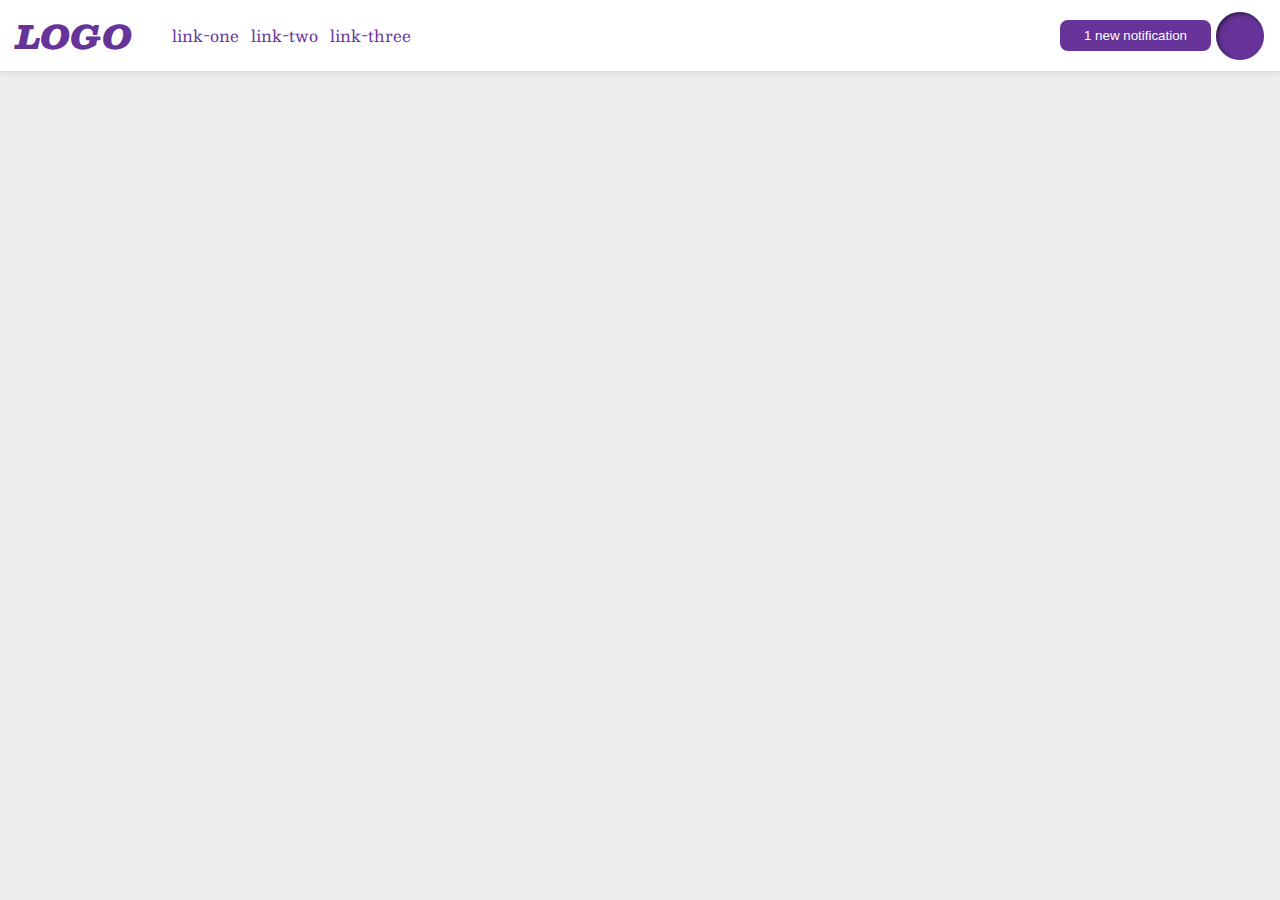
<file: flex/03-flex-header-2/index.html>
<!DOCTYPE html>
<html lang="en">
  <head>
    <meta charset="UTF-8">
    <meta http-equiv="X-UA-Compatible" content="IE=edge">
    <meta name="viewport" content="width=device-width, initial-scale=1.0">
    <title>Flex Header 2</title>
    <link rel="stylesheet" href="style.css">
  </head>
  <body>
    <div class="header">
      <div class="left-panel">
        <div class="logo">
          LOGO
        </div>
        <ul class="links">
          <li><a href="https://google.com">link-one</a></li>
          <li><a href="https://google.com">link-two</a></li>
          <li><a href="https://google.com">link-three</a></li>
        </ul>
        </div>
      <div class="right-panel">
        <button class="notifications">
          1 new notification
        </button>
        <div class="profile-image"></div>
      </div>
    </div>
  </body>
</html>
</file>
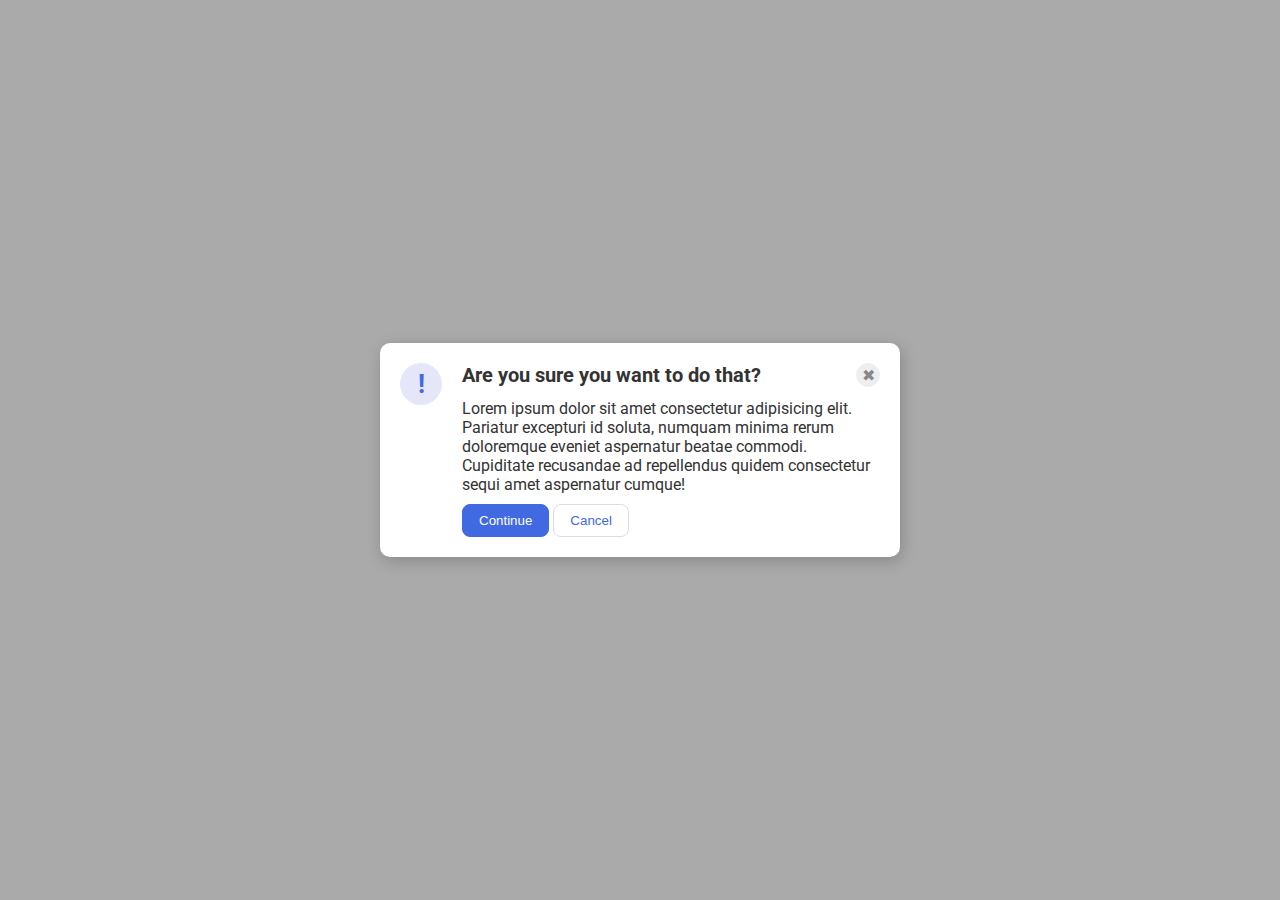
<file: flex/05-flex-modal/index.html>
<!DOCTYPE html>
<html lang="en">
  <head>
    <meta charset="UTF-8">
    <meta http-equiv="X-UA-Compatible" content="IE=edge">
    <meta name="viewport" content="width=device-width, initial-scale=1.0">
    <link rel="stylesheet" href="style.css">
    <title>Modal</title>
  </head>
  <body>
    <div class="modal">
      <div class="icon">!</div>
      <div class ="main-info">
        <div class="header">Are you sure you want to do that?
          <button class="close-button">✖</button>
        </div>
        <div class="text">Lorem ipsum dolor sit amet consectetur adipisicing elit. Pariatur excepturi id soluta, numquam minima rerum doloremque eveniet aspernatur beatae commodi. Cupiditate recusandae ad repellendus quidem consectetur sequi amet aspernatur cumque!</div>
        <button class="continue">Continue</button>
        <button class="cancel">Cancel</button>
      </div>
    </div>
  </body>
</html>
</file>
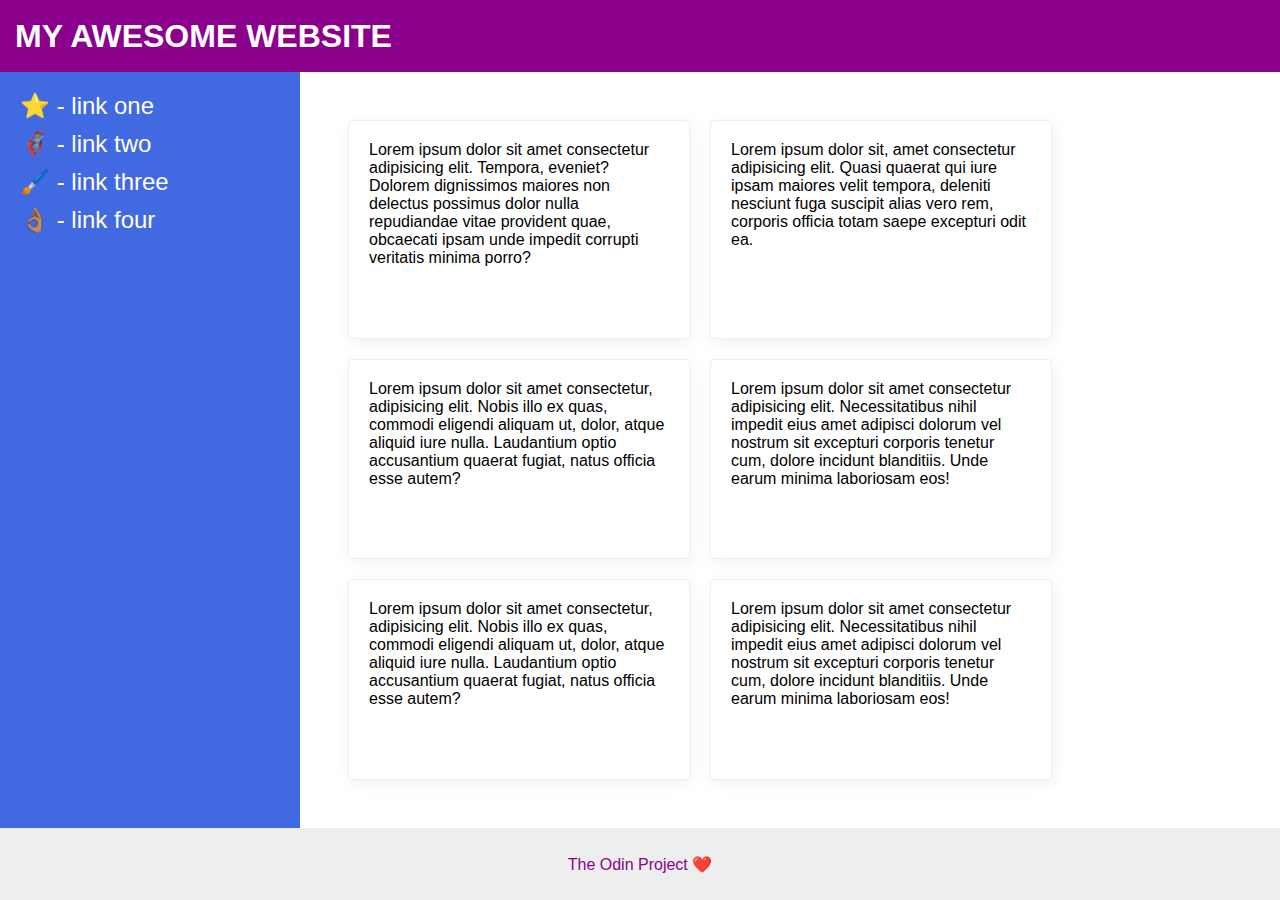
<file: flex/07-flex-layout-2/index.html>
<!DOCTYPE html>
<html lang="en">
  <head>
    <meta charset="UTF-8">
    <meta http-equiv="X-UA-Compatible" content="IE=edge">
    <meta name="viewport" content="width=device-width, initial-scale=1.0">
    <title>The Holy Grail</title>
    <link rel="stylesheet" href="style.css">
  </head>
  <body>
    <div class="header">
      MY AWESOME WEBSITE
    </div>
    <div class="content">
      <div class="sidebar">
        <ul>
          <li><a href="#">⭐ - link one</a></li>
          <li><a href="#">🦸🏽‍♂️ - link two</a></li>
          <li><a href="#">🖌️ - link three</a></li>
          <li><a href="#">👌🏽 - link four</a></li>
        </ul>
      </div>
      <div class="cards">
        <div class="card">Lorem ipsum dolor sit amet consectetur adipisicing elit. Tempora, eveniet? Dolorem dignissimos maiores non delectus possimus dolor nulla repudiandae vitae provident quae, obcaecati ipsam unde impedit corrupti veritatis minima porro?</div>
        <div class="card">Lorem ipsum dolor sit, amet consectetur adipisicing elit. Quasi quaerat qui iure ipsam maiores velit tempora, deleniti nesciunt fuga suscipit alias vero rem, corporis officia totam saepe excepturi odit ea.</div>
        <div class="card">Lorem ipsum dolor sit amet consectetur, adipisicing elit. Nobis illo ex quas, commodi eligendi aliquam ut, dolor, atque aliquid iure nulla. Laudantium optio accusantium quaerat fugiat, natus officia esse autem?</div>
        <div class="card">Lorem ipsum dolor sit amet consectetur adipisicing elit. Necessitatibus nihil impedit eius amet adipisci dolorum vel nostrum sit excepturi corporis tenetur cum, dolore incidunt blanditiis. Unde earum minima laboriosam eos!</div>
        <div class="card">Lorem ipsum dolor sit amet consectetur, adipisicing elit. Nobis illo ex quas, commodi eligendi aliquam ut, dolor, atque aliquid iure nulla. Laudantium optio accusantium quaerat fugiat, natus officia esse autem?</div>
        <div class="card">Lorem ipsum dolor sit amet consectetur adipisicing elit. Necessitatibus nihil impedit eius amet adipisci dolorum vel nostrum sit excepturi corporis tenetur cum, dolore incidunt blanditiis. Unde earum minima laboriosam eos!</div>
      </div>
    </div>
    <div class="footer">
      The Odin Project ❤️
    </div>
  </body>
</html>
</file>
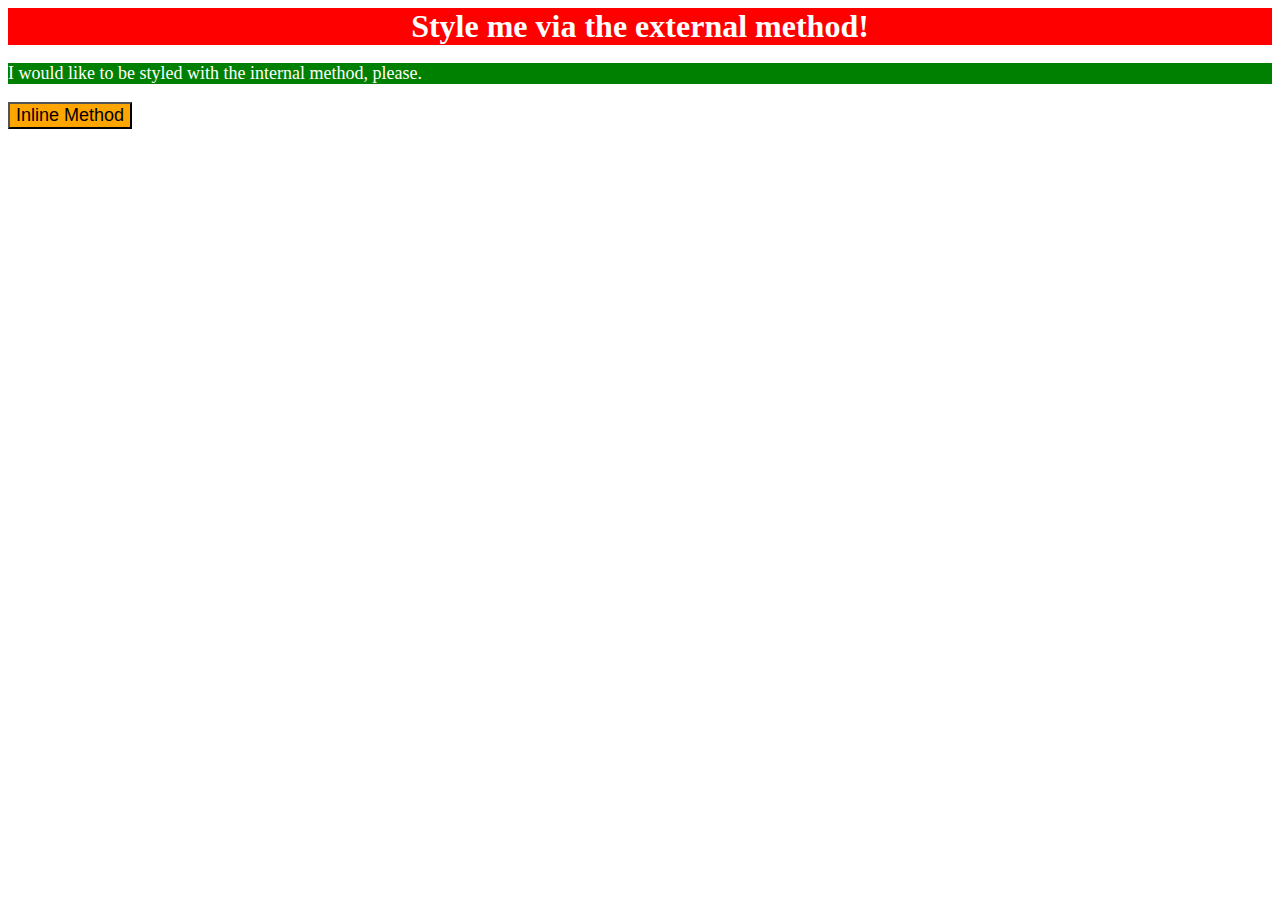
<file: foundations/01-css-methods/index.html>
<!DOCTYPE html>
<html lang="en">
  <head>
    <style>
      p {
        background-color: green;
        color: white;
        font-size: 18px;
      }
    </style>
    <link rel="stylesheet" href="styles.css">
    <meta charset="UTF-8">
    <meta http-equiv="X-UA-Compatible" content="IE=edge">
    <meta name="viewport" content="width=device-width, initial-scale=1.0">
    <title>Methods for Adding CSS</title>
  </head>
  <body>
    <div>Style me via the external method!</div>
    <p>I would like to be styled with the internal method, please.</p>
    <button style="background-color:orange; font-size:18px;">Inline Method</button>
  </body>
</html>
</file>
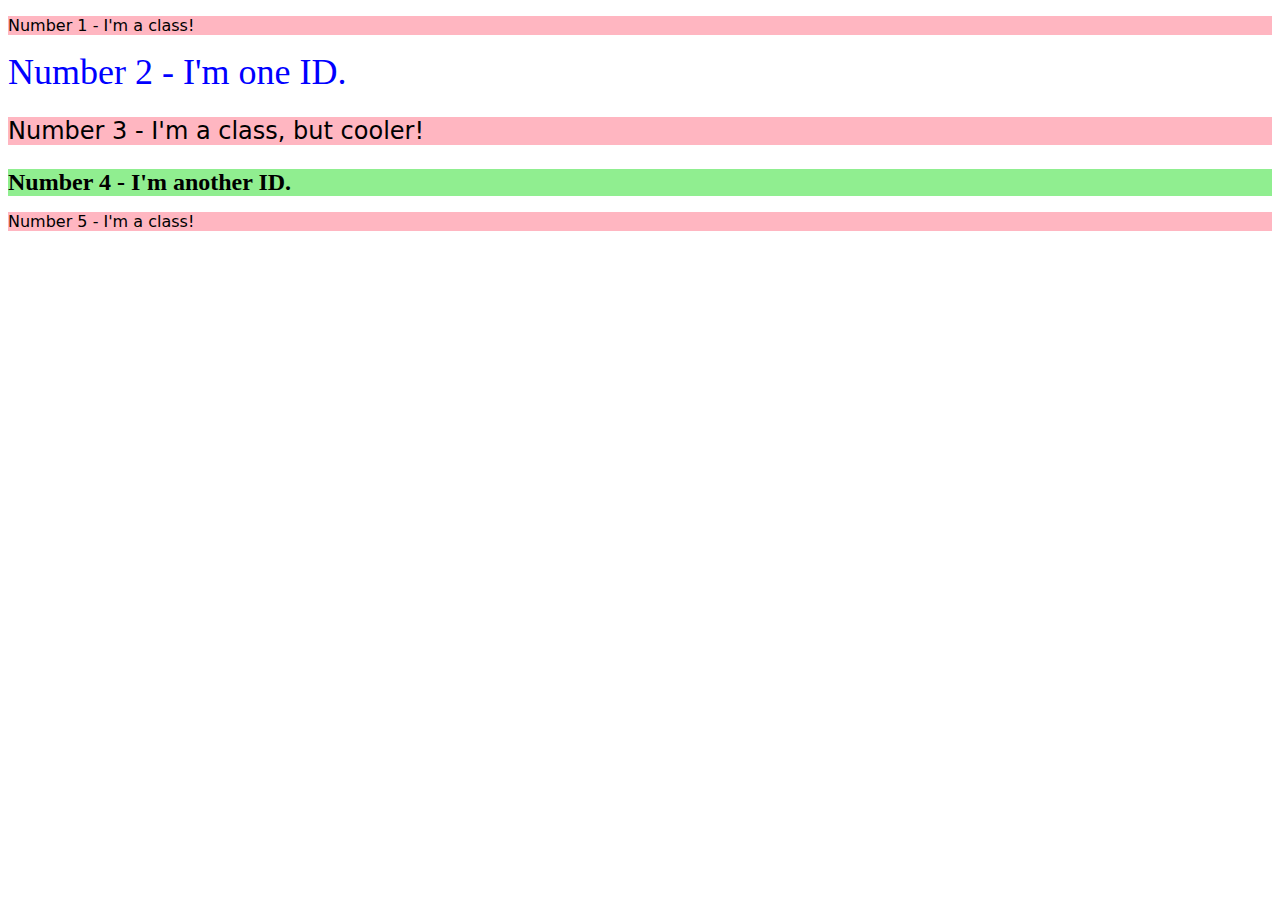
<file: foundations/02-class-id-selectors/index.html>
<!DOCTYPE html>
<html lang="en">
  <head>
    <meta charset="UTF-8">
    <meta http-equiv="X-UA-Compatible" content="IE=edge">
    <meta name="viewport" content="width=device-width, initial-scale=1.0">
    <title>Class and ID Selectors</title>
    <link rel="stylesheet" href="style.css">
  </head>
  <body>
    <p class="odd-number">Number 1 - I'm a class!</p>
    <div id="number2">Number 2 - I'm one ID.</div>
    <p class="odd-number medium">Number 3 - I'm a class, but cooler!</p>
    <div id="number4" class="medium">Number 4 - I'm another ID.</div>
    <p class="odd-number">Number 5 - I'm a class!</p>
  </body>
</html>
</file>
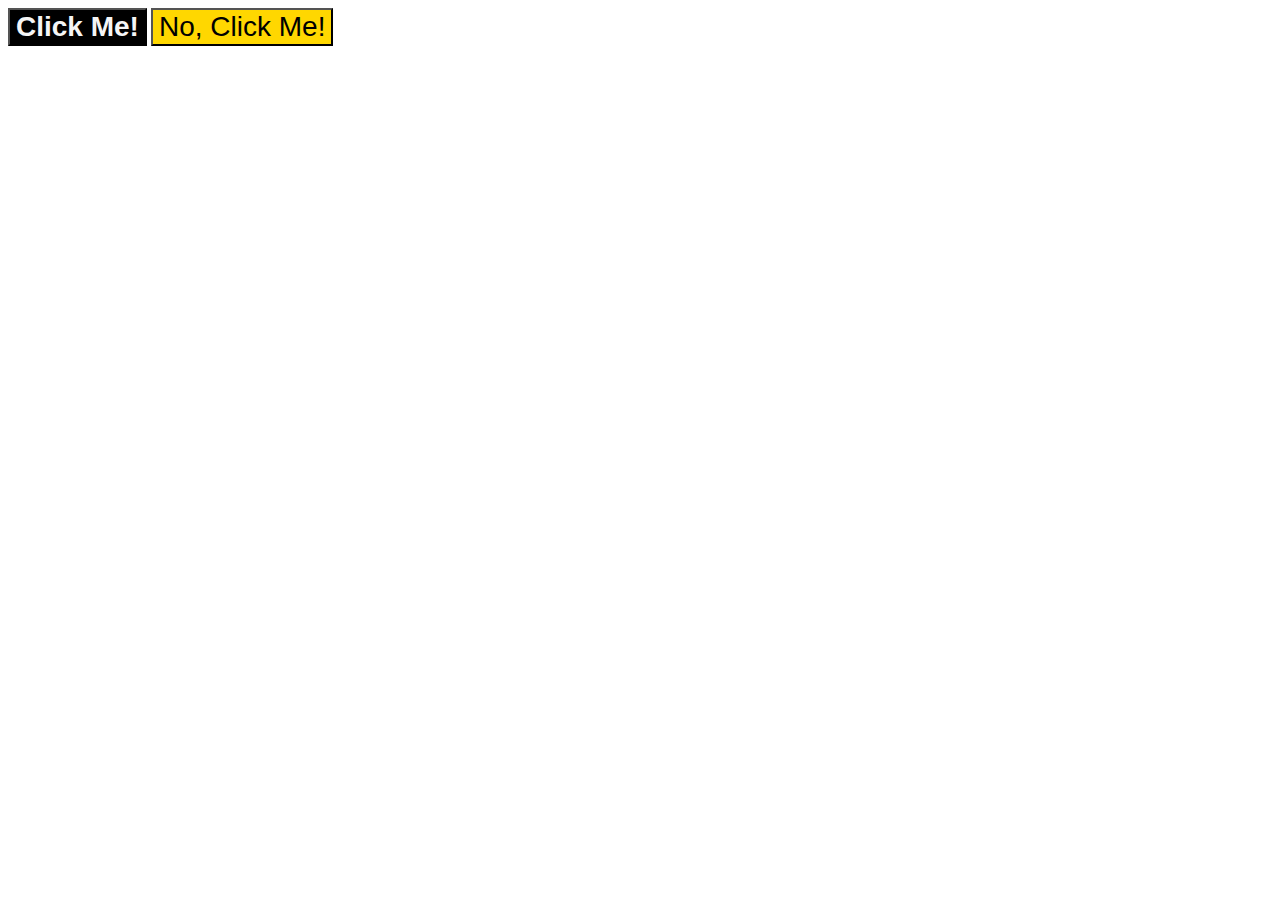
<file: foundations/03-grouping-selectors/index.html>
<!DOCTYPE html>
<html lang="en">
  <head>
    <meta charset="UTF-8">
    <meta http-equiv="X-UA-Compatible" content="IE=edge">
    <meta name="viewport" content="width=device-width, initial-scale=1.0">
    <title>Grouping Selectors</title>
    <link rel="stylesheet" href="style.css">
  </head>
  <body>
    <button class="first">Click Me!</button>
    <button class="second">No, Click Me!</button>
  </body>
</html>
</file>
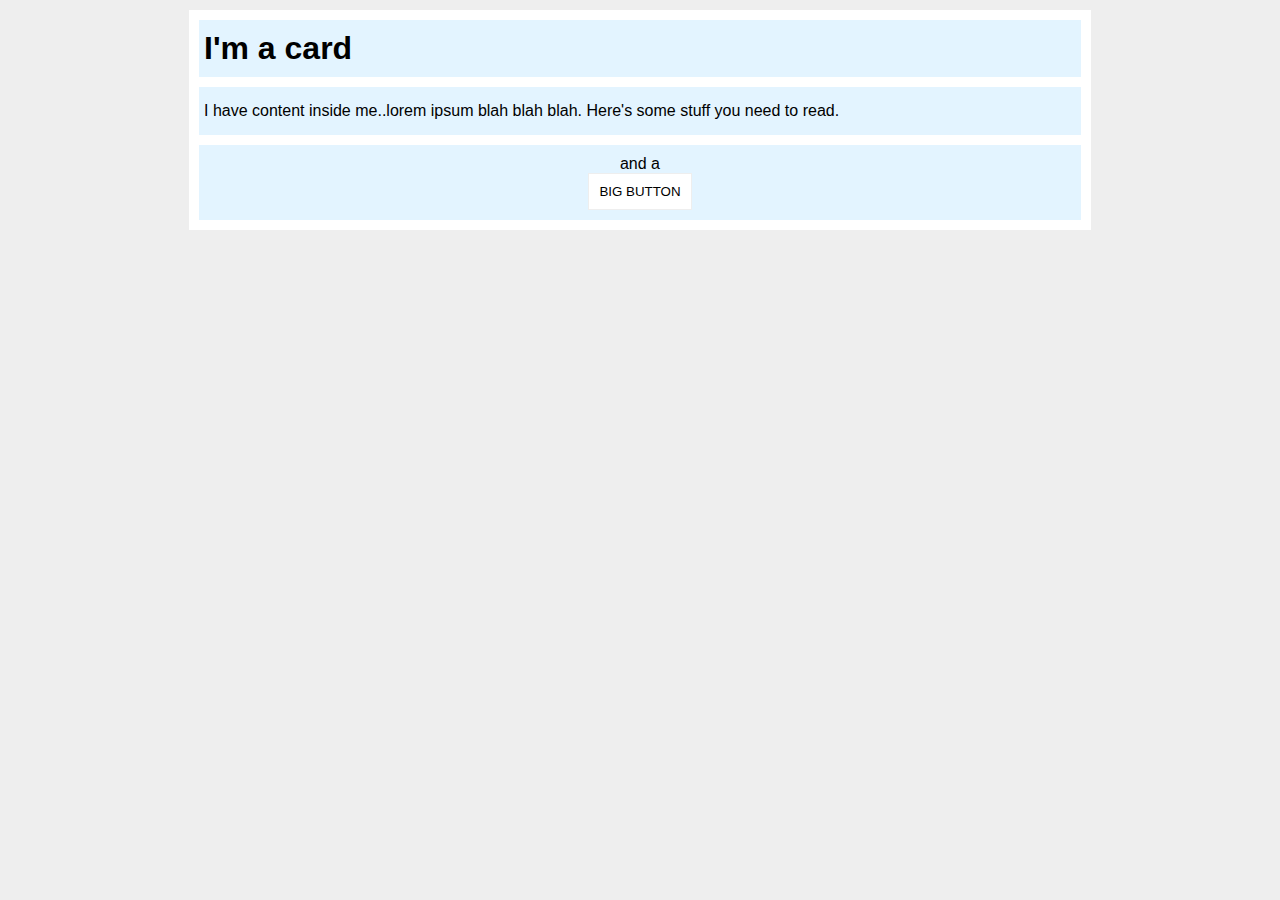
<file: margin-and-padding/02-margin-and-padding-2/index.html>
<!DOCTYPE html>
<html lang="en">
  <head>
    <meta charset="UTF-8">
    <meta http-equiv="X-UA-Compatible" content="IE=edge">
    <meta name="viewport" content="width=device-width, initial-scale=1.0">
    <title>Margin and Padding exercise 2</title>
    <link rel="stylesheet" href="style.css">
  </head>
  <body>
    <div class="card">
      <h1 class="title">I'm a card</h1>
      <div class="content">I have content inside me..lorem ipsum blah blah blah. Here's some stuff you need to read.</div>
      <div class="button-container">and a<button>BIG BUTTON</button></div>
    </div>
  </body>
</html>
</file>
<file: flex/03-flex-header-2/style.css>
/* this is some magical font-importing.  
you'll learn about it later. */
@import url('https://fonts.googleapis.com/css2?family=Besley:ital,wght@0,400;1,900&display=swap');

body {
  margin: 0;
  background: #eee;
  font-family: Besley, serif;
}

.header {
  display:flex;
  align-items: center;
  justify-content: space-between;
  background: white;
  border-bottom: 1px solid #ddd;
  box-shadow: 0 0 8px rgba(0,0,0,.1);
  padding:6px;
}

.left-panel,
.right-panel{
  display: flex;
  align-items: center;
}


.profile-image {
  background: rebeccapurple;
  box-shadow: inset 2px 2px 4px rgba(0,0,0,.5);
  border-radius: 50%;
  width: 48px;
  height: 48px;
  gap:10px;
  margin-right:10px;
}

.notifications {
  margin:5px;
}

.links{
  gap:12px;
  margin-left: 0;
}

.logo {
  color: rebeccapurple;
  font-size: 32px;
  font-weight: 900;
  font-style: italic;
  margin-left: 10px;
}

button {
  border: none;
  border-radius: 8px;
  background: rebeccapurple;
  color: white;
  padding: 8px 24px;
}

a {
  /* this removes the line under our links */
  text-decoration: none;
  color: rebeccapurple;
}

ul {
  display: flex;
  list-style-type: none;
}
</file>
<file: flex/05-flex-modal/style.css>
@import url('https://fonts.googleapis.com/css2?family=Roboto:wght@400;700&display=swap');

html, body {
  height: 100%;
}

body {
  font-family: Roboto, sans-serif;
  margin: 0;
  background: #aaa;
  color: #333;
  /* I'll give you this one for free lol */
  display: flex;
  align-items: center;
  justify-content: center;
}

.modal {
  background: white;
  width: 480px;
  border-radius: 10px;
  box-shadow: 2px 4px 16px rgba(0,0,0,.2);
  padding:20px;
  display: flex;
  gap:20px;
}

.header{
  display: flex;
  justify-content: space-between;
  font-weight: bolder;
  font-size: 20px;
  margin-bottom: 12px;
  align-items: center;
}


.icon {
  color: royalblue;
  font-size: 26px;
  font-weight: 700;
  background: lavender;
  width: 42px;
  height: 42px;
  border-radius: 50%;
  display: flex;
  align-items: center;
  justify-content: center;
  flex-shrink: 0;
}

.close-button {
  background: #eee;
  border-radius: 50%;
  color: #888;
  font-weight: 400;
  font-size: 16px;
  height: 24px;
  width: 24px;
  display: flex;
  align-items: center;
  justify-content: center;
  border: 1px solid #eee;
  padding: 0;
}

button {
  cursor: pointer;
  padding: 8px 16px;
  border-radius: 8px;
}

button.continue {
  background: royalblue;
  border: 1px solid royalblue;
  color: white;
}

button.cancel {
  background: white;
  border: 1px solid #ddd;
  color: royalblue;
}

.text{
  margin-bottom: 10px;
}
</file>
<file: flex/07-flex-layout-2/style.css>
body {
  font-family: -apple-system, BlinkMacSystemFont, 'Segoe UI', Roboto, Oxygen, Ubuntu, Cantarell, 'Open Sans', 'Helvetica Neue', sans-serif;
  margin: 0;
  min-height: 100vh;
  display: flex;
  flex-direction: column;
  justify-content: space-between;
}

.header {
  height: 8vh;
  background: darkmagenta;
  color: white;
  font-size: 32px;
  font-weight:900;
  display: flex;
  align-items: center;
  padding-left: 15px;
}

.footer {
  height: 8vh;
  background: #eee;
  color: darkmagenta;
  display: flex;
  flex-direction: column;
  justify-content: center;
  align-items: center;
}

.sidebar {
  width: 300px;
  background: royalblue;
  box-sizing: border-box;
  min-height: 84vh;
  flex-shrink: 0;
}

.content{
  display: flex;

}

a{
  text-decoration: none;
  color:white;
}

ul{
  list-style-type: none;
  margin: 0;
  padding: 20px;
}

li{
  margin-bottom: 10px;
  font-size: 24px;
}

.card {
  border: 1px solid #eee;
  box-shadow: 2px 4px 16px rgba(0,0,0,.06);
  border-radius: 4px;
  display: flex;
  width: 300px;
  padding: 20px;
}

.cards{
  display: flex;
  flex-flow: row wrap;
  gap:20px;
  padding:48px;
}
</file>
<file: foundations/01-css-methods/styles.css>
div {
    background-color:red;
    color: white;
    font-size: 32px;
    font-weight: bold;
    text-align: center;
}
</file>
<file: foundations/02-class-id-selectors/style.css>
.odd-number {
    background-color: #ffb6c1;
    font-family: Verdana, "DejaVu Sans", sans-serif;
}

#number2 {
    color:rgb(0, 0, 255);
    font-size: 36px;
}

.medium{
    font-size: 24px;
}

#number4{
    background-color: #90ee90;
    font-weight: bold;
}
</file>
<file: foundations/03-grouping-selectors/style.css>
.first{
    background-color: black;
    color: whitesmoke;
    font-weight: bold;
}

.second{
    background-color: gold;
}

.first,
.second{
    font-size: 28px;
    font-family: Helvetica, "Times New Roman", sans-serif;
}
</file>
<file: margin-and-padding/02-margin-and-padding-2/style.css>
body {
  background: #eee;
  font-family: sans-serif;
  margin:10px;
}

.card {
  width: 70%;
  background: #fff;
  margin: 0 auto;
  padding:10px;
}

.title {
  background: #e3f4ff;
  padding: 10px 5px;
  margin: 0 0 10px 0;
}

.content {
  background: #e3f4ff;
  padding:15px 5px;
  margin-bottom: 10px;
}

.button-container {
  background: #e3f4ff;
  text-align:center;
  padding: 10px;
  margin-top:10px;
}

button {
  background: white;
  border: 1px solid #eee;
  display:block;
  margin: 0 auto;
  padding: 10px;
}
</file>
